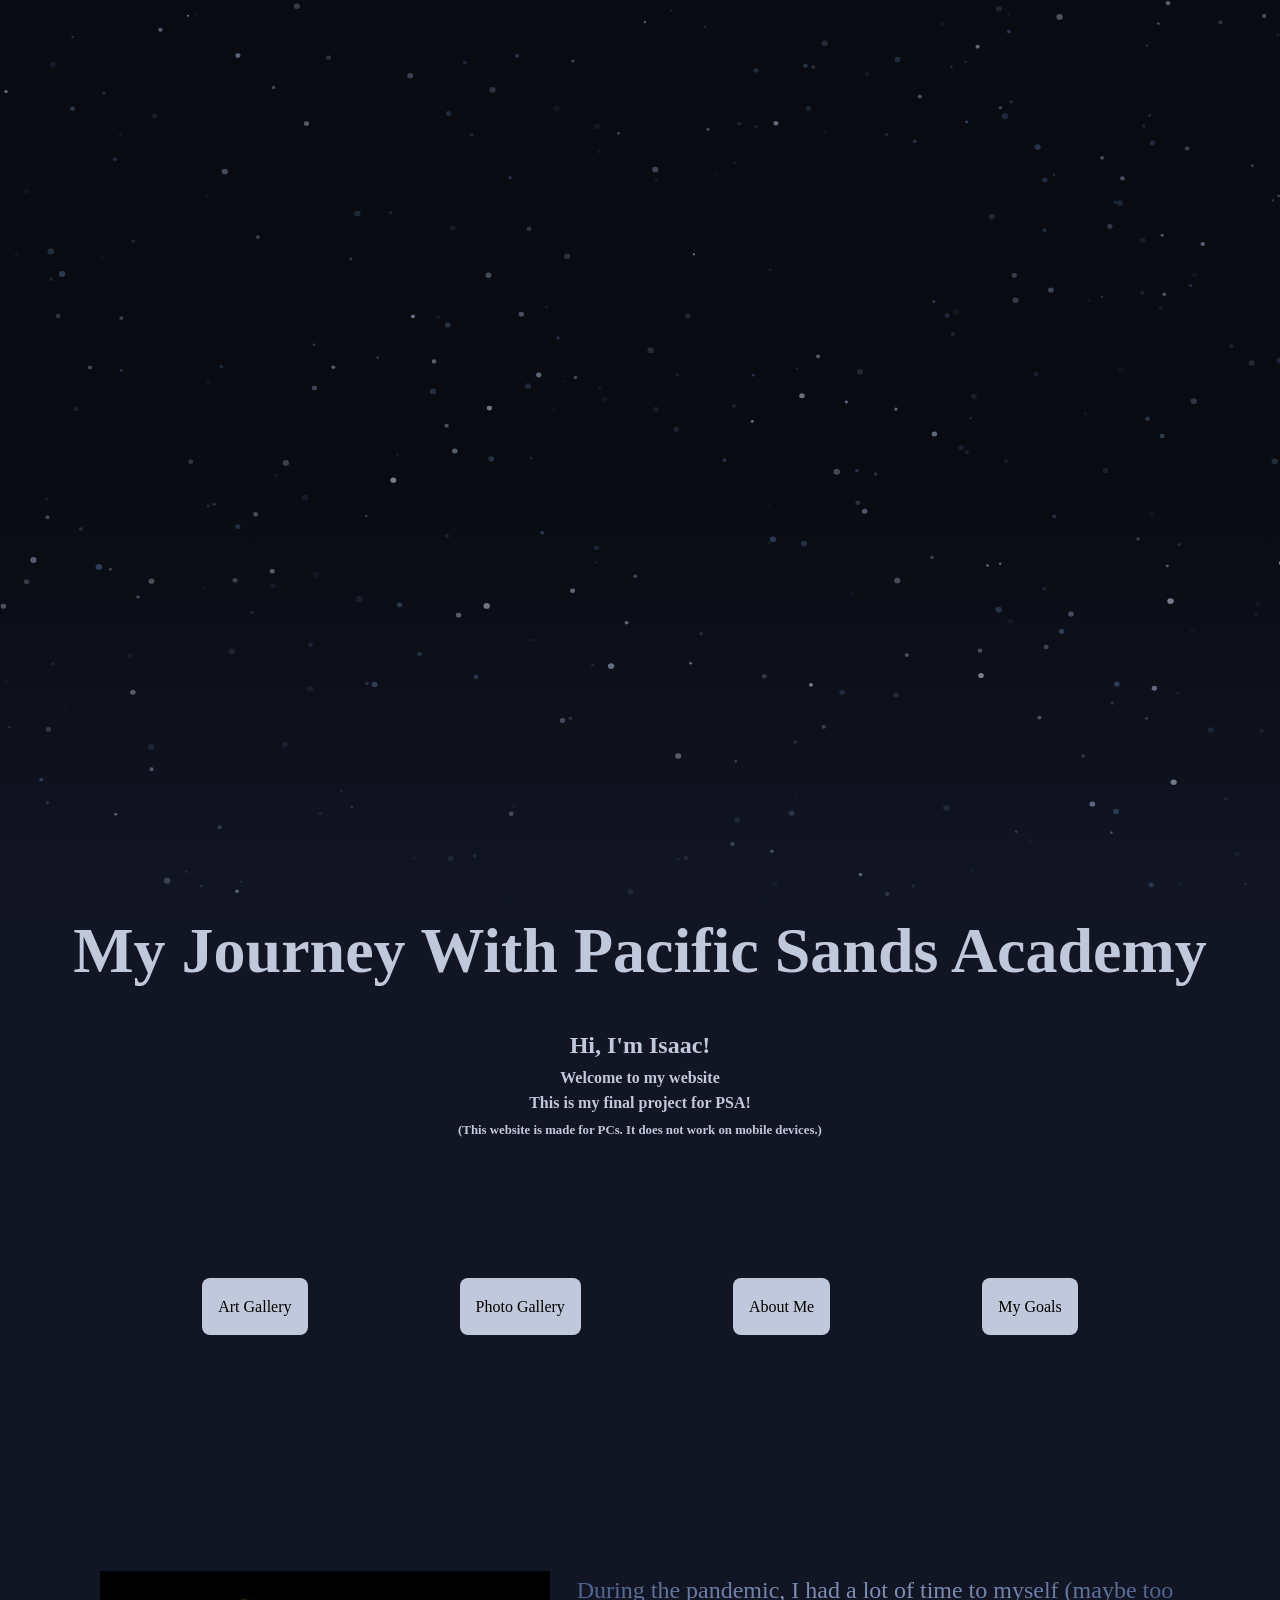
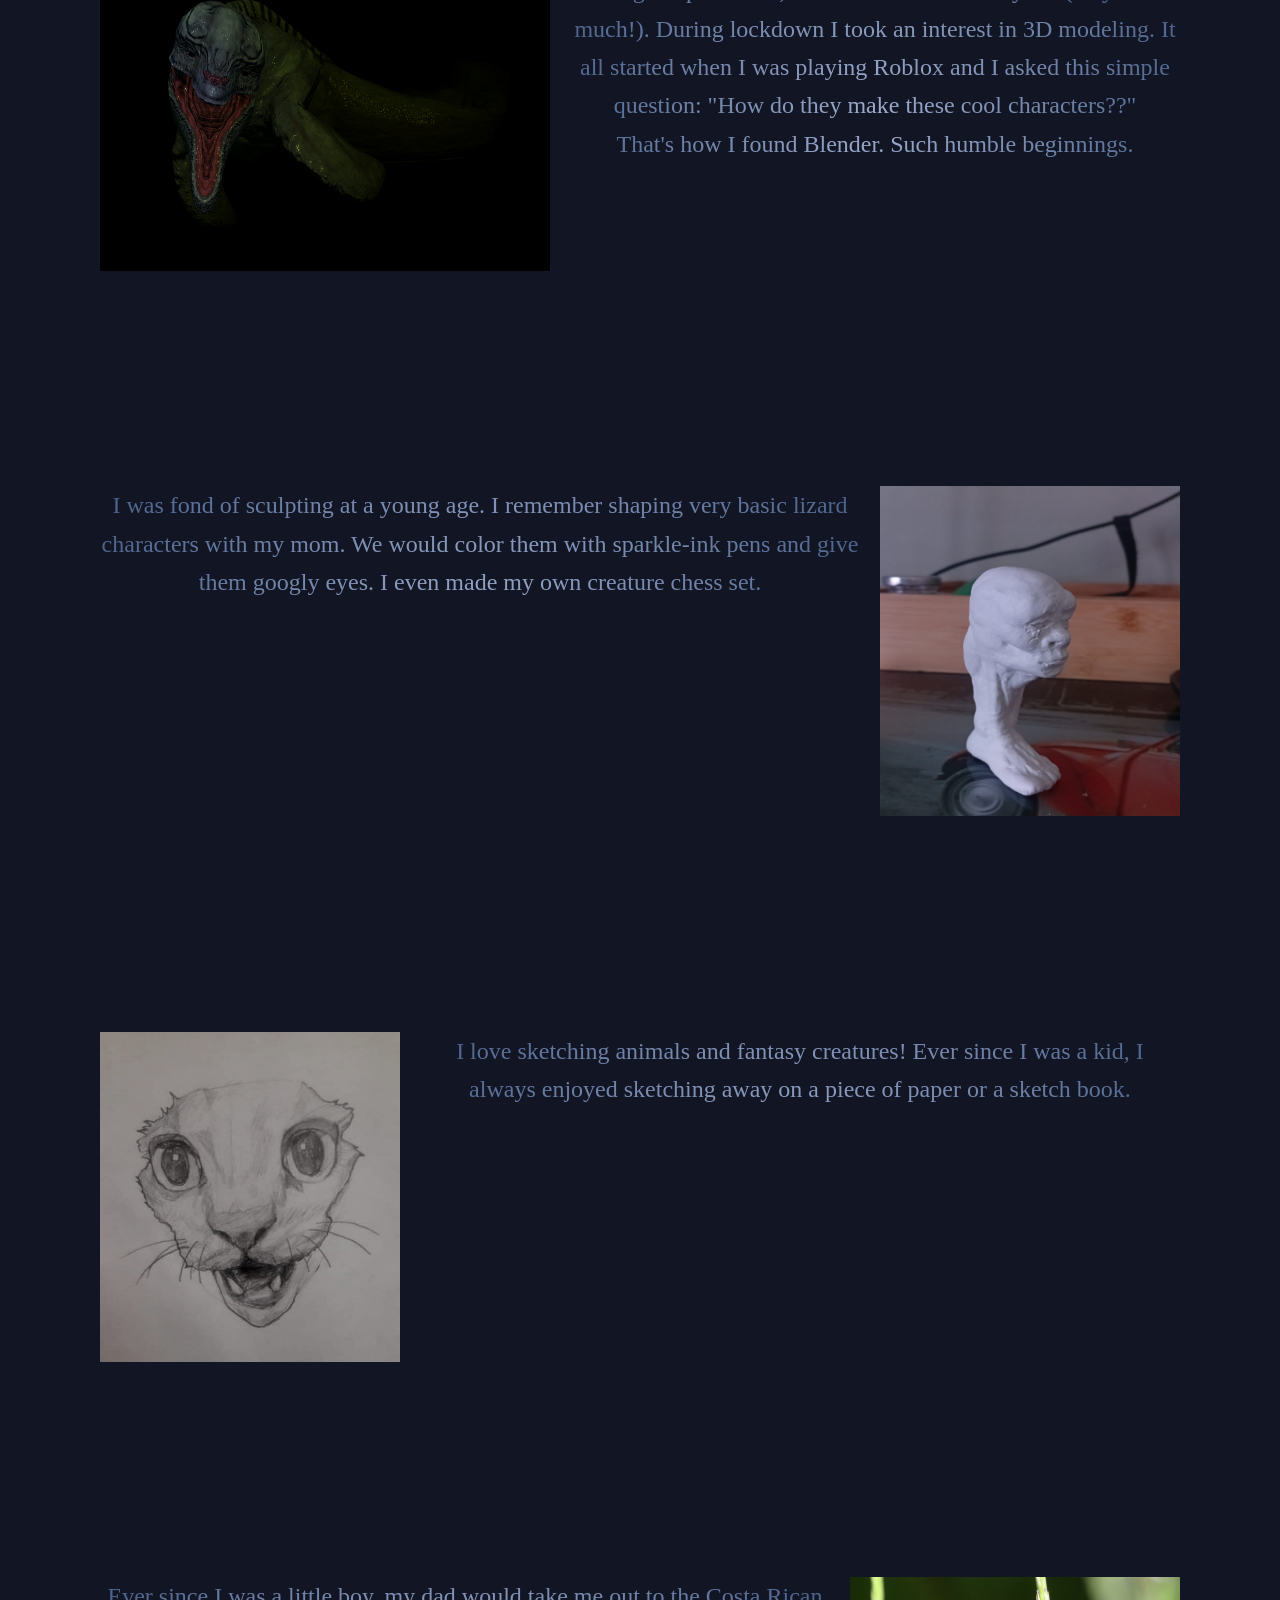
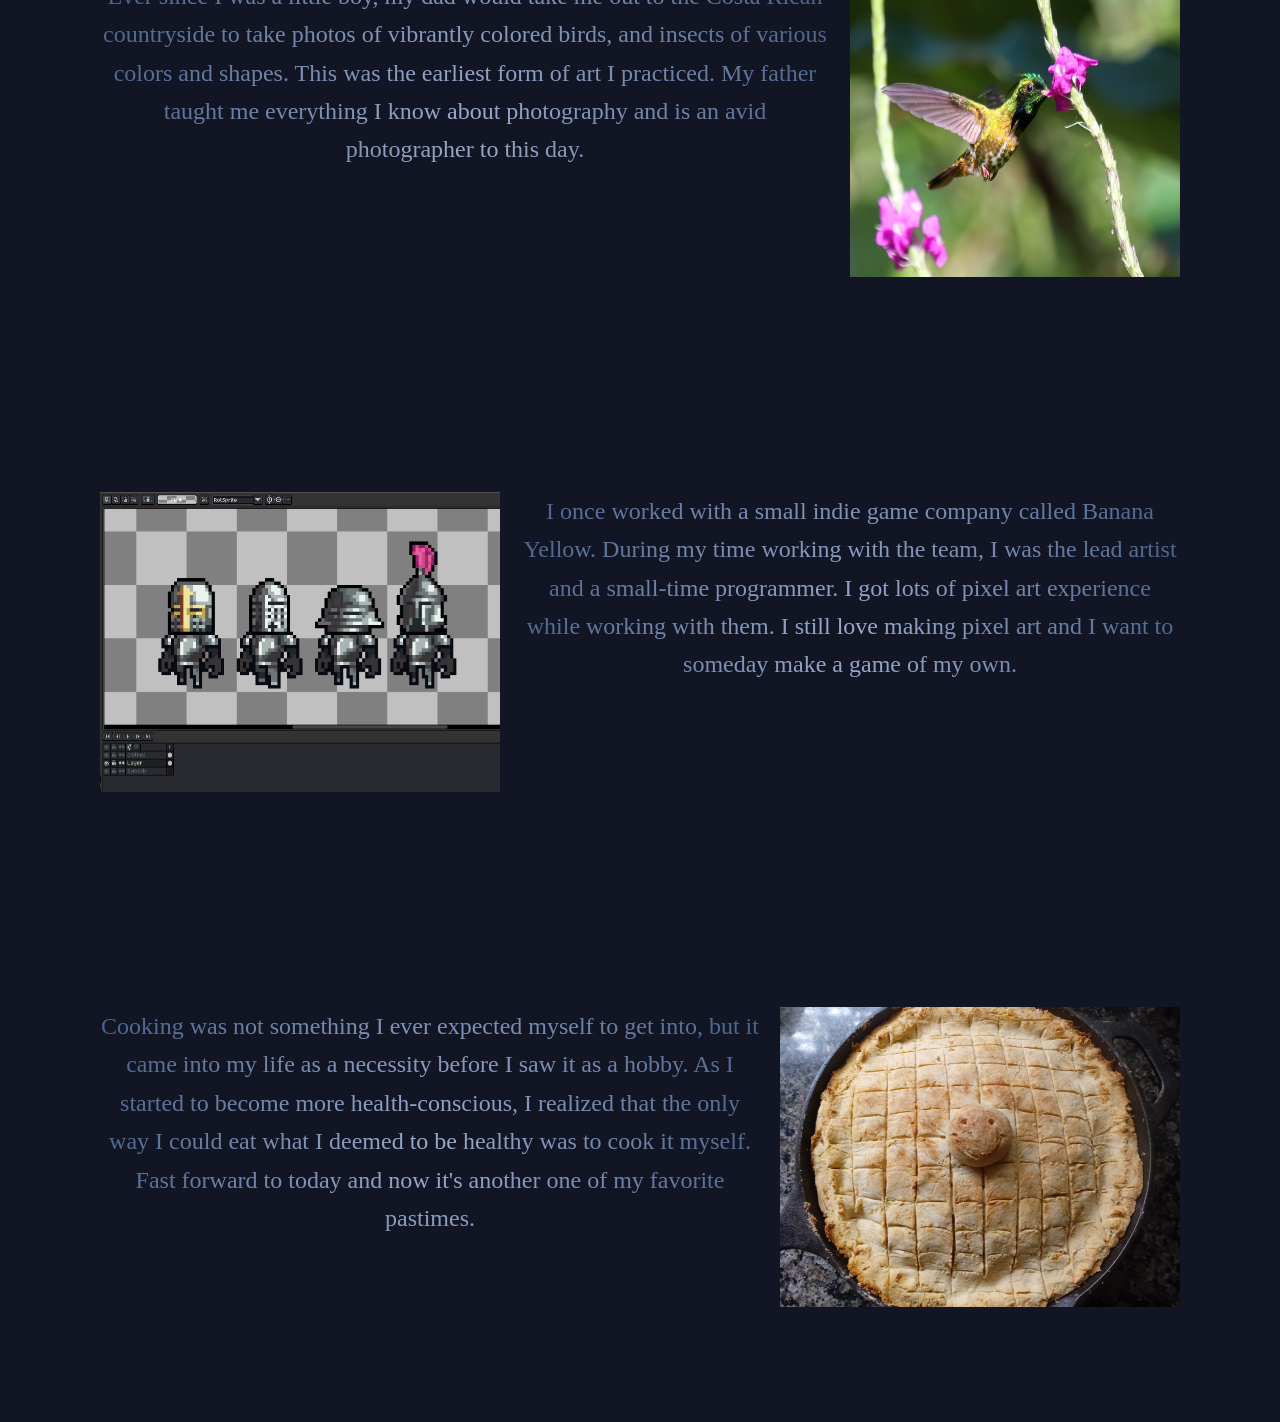
<file: index.html>
<!DOCTYPE html>
<html lang="en">
<head>
    <meta charset="UTF-8">
    <meta name="viewport" content="width=device-width, initial-scale=1.0">
    <title>My Journey</title>
</head>
<body>
    <!-- <canvas id="particle-canvas" width="2000" height="400">CANVAS</canvas>  https://www.w3schools.com/html/html5_canvas.asp -->
    <section id="heroCanvasContainer">
        <canvas class="hero-canvas" id="heroCanvas" aria-hidden="true"></canvas>
    </section>

    <h1>My Journey With Pacific Sands Academy</h1>
    <p id="displayArea"></p>
    <!--css file reference link -->

    <div id="introduction">
        <h2>Hi, I'm Isaac!</h2>
        <h4>
            Welcome to my website <br>
            This is my final project for PSA!
            <br>
            <span class="s-p">(This website is made for PCs. It does not work on mobile devices.)</span>
        
        </h4>
    </div>
    <!--PAGE LINKS-->
    <nav class="nav-container">
        <ul>
            <li><a href="art-gallery.html" class="button" target="_self">Art Gallery</a></li>
            <li><a href="photo-gallery.html" class="button" target="_self">Photo Gallery</a></li>
            <li><a href="about-me.html" class="button" target="_self">About Me</a></li>
            <li><a href="my-goals.html" class="button" target="_self">My Goals</a></li>
        </ul>
    </nav>


    <!--JAVA/CSS REFERENCES-->
    <link rel="stylesheet" href="the CSS.css">
    <script src="the JS.js"></script>


    <!--JAVA/CSS REFERENCES-->
    <link rel="stylesheet" href="the CSS.css">
    <script src="the JS.js"></script>



    <section class="container" id="blender-stuff">
    <p class="shiny-p">
        During the pandemic, I had a lot of time to myself (maybe too much!). During lockdown I took an interest in 3D modeling.
        It all started when I was playing Roblox and I asked this simple question: "How do they make these cool characters??"
        <br>
        That's how I found Blender. Such humble beginnings.
    </p>
    <div class="focus-frame right-container">
        <img src="images/Levia-spooky.png" width="450" height="300">
    </div>
    </section>

    <section class="container" id="sculpture-stuff">
    <p class="shiny-p">
        I was fond of sculpting at a young age. I remember shaping very basic lizard characters with my mom. We would
        color them with sparkle-ink pens and give them googly eyes. I even made my own creature chess set. 
    </p>
    <div class="focus-frame left-container">
        <img src="images/foot man (2).jpeg" width="300" height="330">
    </div>
    </section>

    <section class="container" id="drawing-stuff">
    <p class="shiny-p">
        I love sketching animals and fantasy creatures! Ever since I was a kid, I always enjoyed sketching away on a piece 
        of paper or a sketch book. 
    </p>
    <div class="focus-frame right-container">
        <img src="images/Cat face portrait.png" width="300" height="330">
    </div>
    </section>

    <section class="container" id="photography-stuff">
    <p class="shiny-p">
        Ever since I was a little boy, my dad would take me out to the Costa Rican countryside to take photos of vibrantly colored birds,
        and insects of various colors and shapes. This was the earliest form of art I practiced. My father taught me everything I know 
        about photography and is an avid photographer to this day. 
    </p>
    <div class="focus-frame left-container">
        <img src="images/BlackcrestedCoquette.JPG" width="330" height="300">
    </div>
    </section>

    <section class="container" id="pixel-stuff">
    <p class="shiny-p">
        I once worked with a small indie game company called Banana Yellow. During my time working with the team, I was the lead artist
        and a small-time programmer. I got lots of pixel art experience while working with them. I still love making pixel art and I want
        to someday make a game of my own.
    </p>
    <div class="focus-frame right-container">
        <img src="images/pixel-knights.png" width="400" height="300">
    </div>
    </section>

    <section class="container" id="cooking-stuff">
    <p class="shiny-p">
        Cooking was not something I ever expected myself to get into, but it came into my life as a necessity before I
        saw it as a hobby. As I started to become more health-conscious, I realized that the only way I could eat what I deemed to 
        be healthy was to cook it myself. Fast forward to today and now it's another one of my favorite pastimes.
    </p>
    <div class="focus-frame left-container">
        <img src="images/potpie-photo.jpg" width="400" height="300">
    </div>
    </section>
</body>
</html>

<!-- What should my website look like?
First, I want it to have a bunch of miscplaced headers and text and the overall look should be unpolished.
I then want there to be a scroll animation that says "processing", which will give way to the actual website.

Shortly after, my cat character will be seen flying on a rocket ship (GSAP ANIMATION) and that will be followed by a gallery of my work.
There should be multiple pages. Pages including: About me, My story, What inspires me, What's next, etc...

-->
</file>
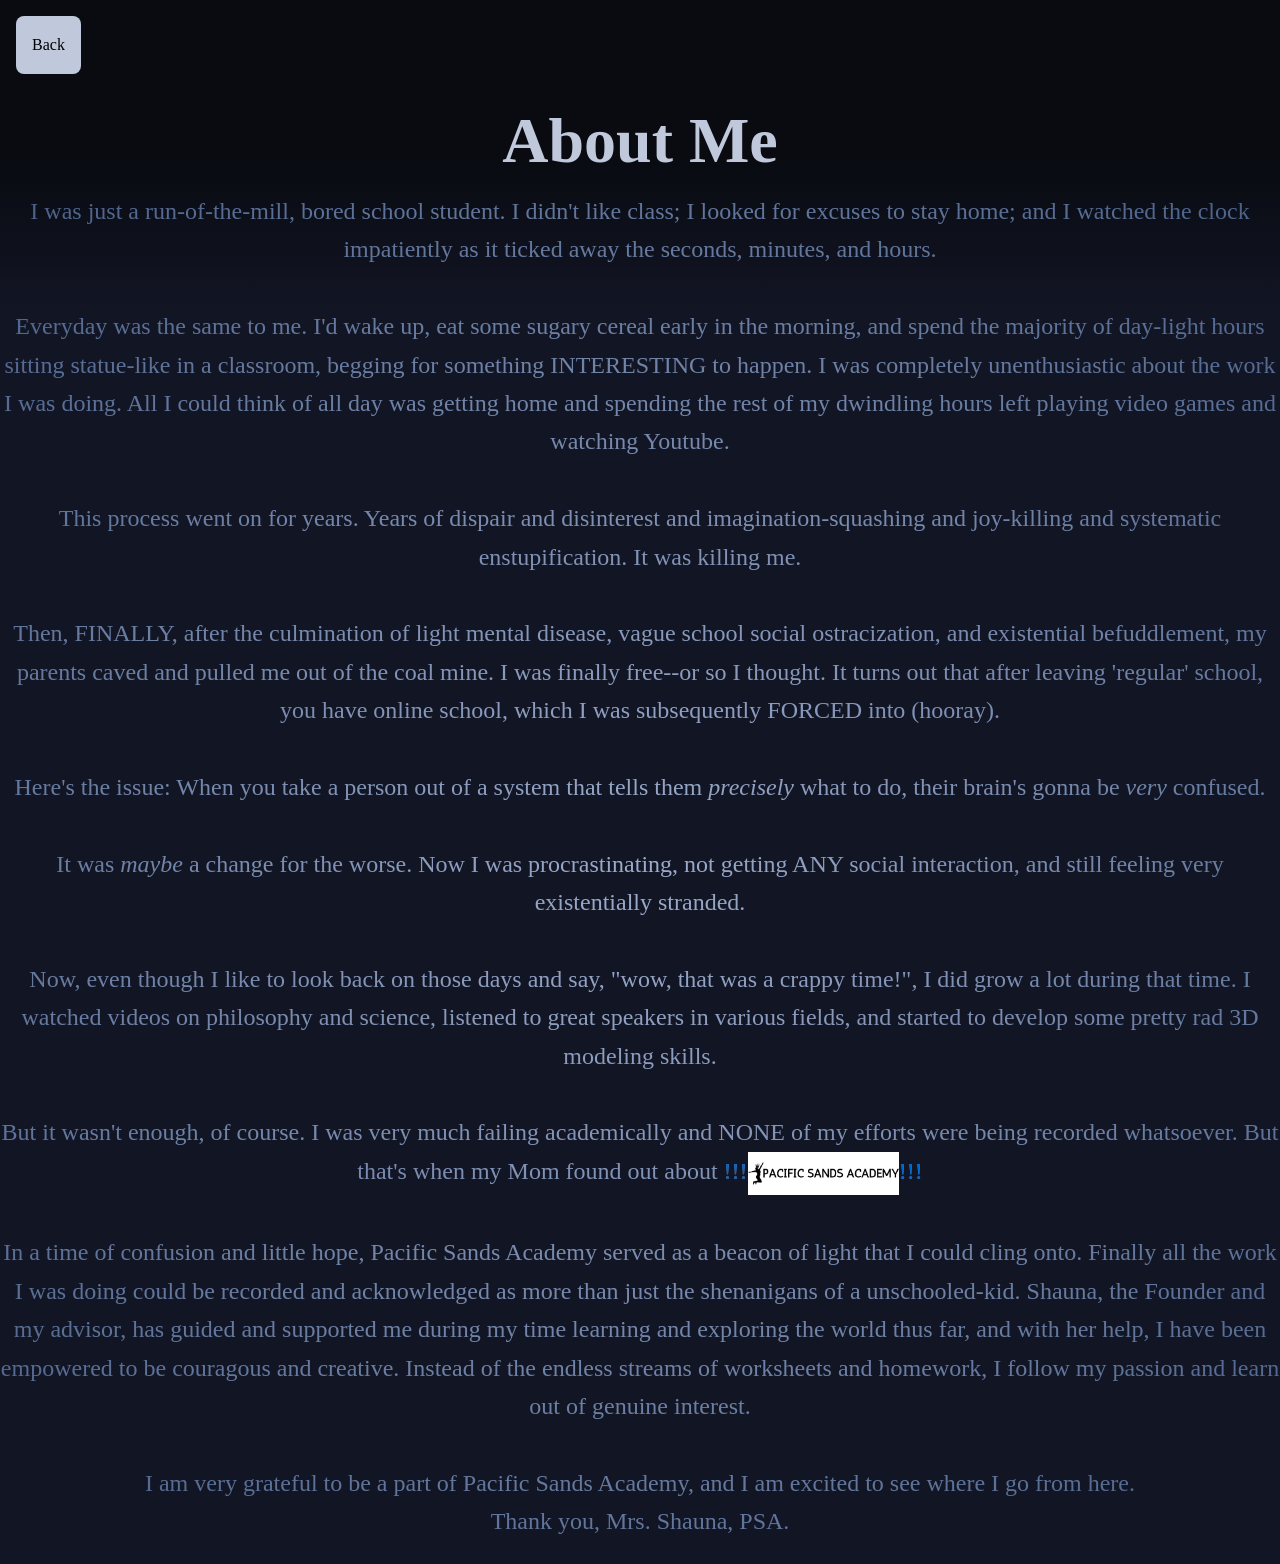
<file: about-me.html>
<!DOCTYPE html>
<html lang="en">
<head>
    <meta charset="UTF-8">
    <meta name="viewport" content="width=device-width, initial-scale=1.0">
    <title>About Me</title>
</head>
<body>
    <link rel="stylesheet" href="the CSS.css">
    <a href="index.html" class="button" target="_self">Back</a>
    <h1>About Me</h1>
    <p class="shiny-p">I was just a run-of-the-mill, bored school student. I didn't like class; I looked for excuses to stay home; 
    and I watched the clock impatiently as it ticked away the seconds, minutes, and hours.
    <br>
    <br>
    Everyday was the same to me. I'd wake up, eat some sugary cereal early in the morning, and spend the majority of day-light hours sitting
    statue-like in a classroom, begging for something INTERESTING to happen. I was completely unenthusiastic about the work I was doing.
    All I could think of all day was getting home and spending the rest of my dwindling hours left playing video games and watching Youtube.
    <br>
    <br>
    This process went on for years. Years of dispair and disinterest and imagination-squashing and joy-killing and systematic enstupification.
    It was killing me.
    <br>
    <br>
    Then, FINALLY, after the culmination of light mental disease, vague school social ostracization, and existential befuddlement, my parents
    caved and pulled me out of the coal mine. I was finally free--or so I thought. It turns out that after leaving 'regular' school, you have
    online school, which I was subsequently FORCED into (hooray). 
    <br>
    <br>
    Here's the issue: When you take a person out of a system that tells them <em>precisely</em> what to do, their brain's gonna be <em>very</em> 
    confused.
    <br>
    <br>
    It was <em >maybe</em> a change for the worse. Now I was procrastinating, not getting ANY social interaction, and still feeling very existentially
    stranded. 
    <br>
    <br>
    Now, even though I like to look back on those days and say, "wow, that was a crappy time!", I did grow
    a lot during that time. I watched videos on philosophy and science, listened to great speakers in various fields, and started to develop some 
    pretty rad 3D modeling skills.
    <br>
    <br>
    But it wasn't enough, of course. I was very much failing academically and NONE of my efforts were being recorded whatsoever. But that's when my 
    Mom found out about <a href="https://pacificsandsacademy.com/" target="_blank">!!!<img src="images/PSA-logo.png" alt="psa logo" style="display:inline; height:1.8em; vertical-align:middle;">!!!</a>
    <br>
    <br>
    In a time of confusion and little hope, Pacific Sands Academy served as a beacon of light that I could cling onto. Finally all the work
    I was doing could be recorded and acknowledged as more than just the shenanigans of a unschooled-kid. Shauna, the Founder and my advisor, has guided and supported me during my time learning and exploring the world thus far, and with her help, I have been empowered
    to be couragous and creative. Instead of the endless streams of worksheets and homework, I follow my passion and learn out of genuine 
    interest.
    <br>
    <br>
    I am very grateful to be a part of Pacific Sands Academy, and I am excited to see where I go from here.
    <br>
    <span style="display:flex; align-items:center; justify-content: center;">Thank you, Mrs. Shauna, PSA.</span>
</p>
</body>
</html>
</file>
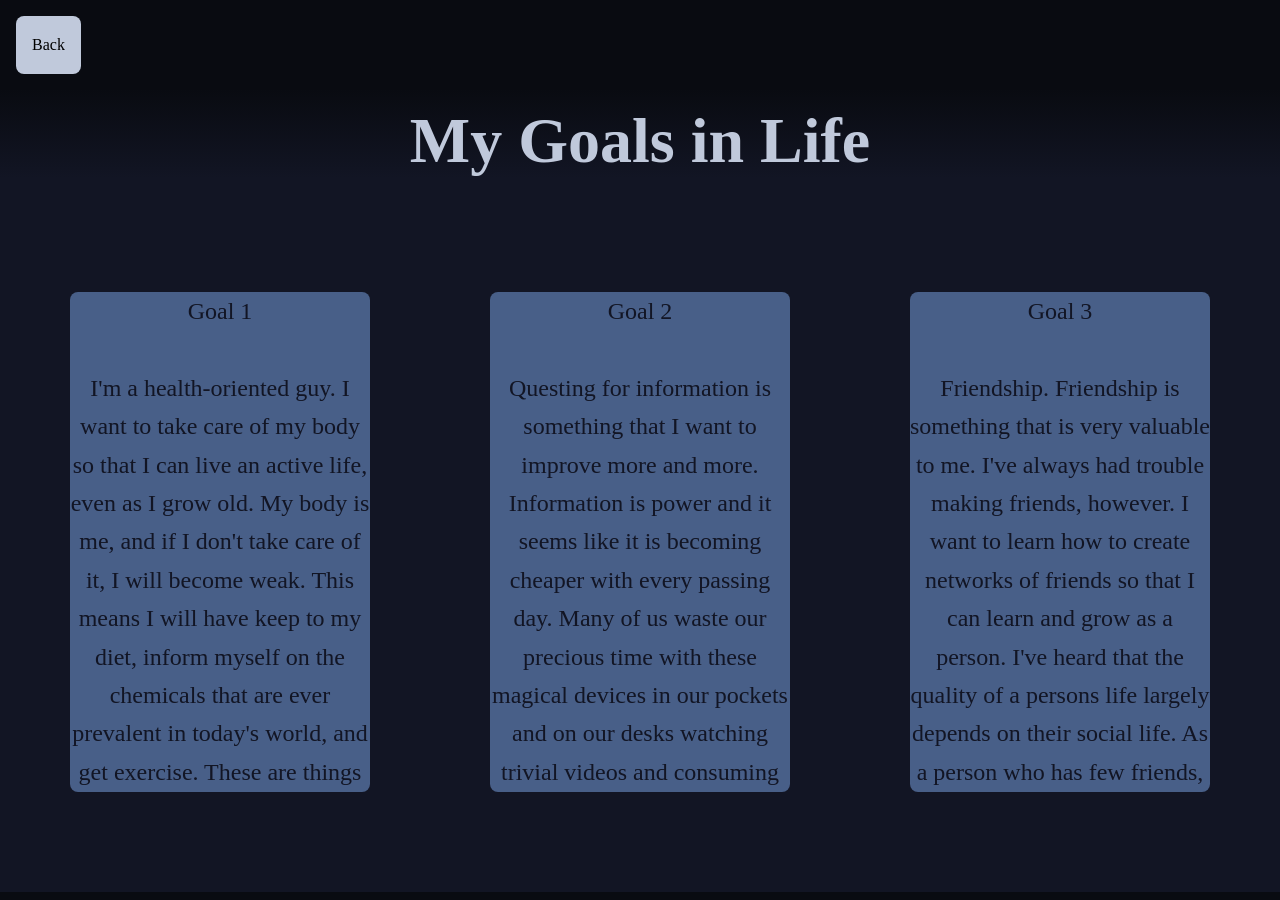
<file: my-goals.html>
<!DOCTYPE html>
<html lang="en">
<head>
    <meta charset="UTF-8">
    <meta name="viewport" content="width=device-width, initial-scale=1.0">
    <title>My Goals</title>
</head>
<body>
    <link rel="stylesheet" href="the CSS.css">
    <a href="index.html" class="button" target="_self">Back</a>
    <h1>My Goals in Life</h1>


    <ul>
        <li>
            <div class="overflow-text">
                <p>
                    <span style="text-align: center;">Goal 1</span>
                    <br>
                    <br>
                    I'm a health-oriented guy. I want to take care of my body so that I can live an
                    active life, even as I grow old. My body is me, and if I don't take care of it, I will
                    become weak. This means I will have keep to my diet, inform myself on the chemicals
                    that are ever prevalent in today's world, and get exercise. These are things that I am doing
                    right now; however, the key is consistency.
                    <br>
                    <br>
                    In ancient Greece, there's a word describing the ultimate form one can wish to achieve,
                    a balance between mind and muscle: Arête. 
                    <br>
                    This is what I strive for.
                    <br>
                    <br>
                    <span style="text-align: center;">(>-----<>-----<)</span>
                </p>
            </div>
        </li>
        <li>
            <div class="overflow-text">
                <p>
                    <span style="text-align: center;">Goal 2</span>
                    <br>
                    <br>
                    Questing for information is something that I want to improve more and more. Information
                    is power and it seems like it is becoming cheaper with every passing day. Many of us waste
                    our precious time with these magical devices in our pockets and on our desks watching 
                    trivial videos and consuming pointless news articles. I am no exception. I play video games
                    for hours, watch plenty of short-form videos, and read pointless news articles. I don't like it. 
                    I want to change.
                    <br>
                    <br>
                    My 2nd goal is to make my virtuous quest for knowledge enjoyable, so I don't go looking
                    for brain rot content. <span class="s-p">Did you know brain rot is a word in the <a href="https://www.oed.com/dictionary/brain-rot_n?tl=true" target="_blank">Oxford Dictionary?</a></span>
                    <br>
                    <br>
                    The many luminaries and geniuses of our history would surely revel in the opportunity 
                    to speak to a demi-god of information and hear a reply. 
                    What a widely unremarked privilege it is to have access to these wonderful machines.
                    <br>
                    <br>
                    <span style="text-align: center;">(>-----<>-----<)</span>
                </p>
            </div>
        </li>
        <li>
            <div class="overflow-text">
                <p>
                    <span style="text-align: center;">Goal 3</span>
                    <br>
                    <br>
                    Friendship. Friendship is something that is very valuable to me. I've always had trouble 
                    making friends, however. I want to learn how to create networks of friends so that I can 
                    learn and grow as a person. I've heard that the quality of a persons life largely depends
                    on their social life. As a person who has few friends, and fewer friends that I actually 
                    see in person, I think this is very true. Although it is a simple goal on the surface, I 
                    think tackling this goal will be tough for me. Nonetheless, it is important to me.
                    <br>
                    <br>
                    My third goal is to learn how to create and sustain healthy relationships.
                    <br>
                    <br>
                    <span style="text-align: center;">(>-----<>-----<)</span>
                </p>
            </div>
        </li>
    </ul>
</body>
</html>
</file>
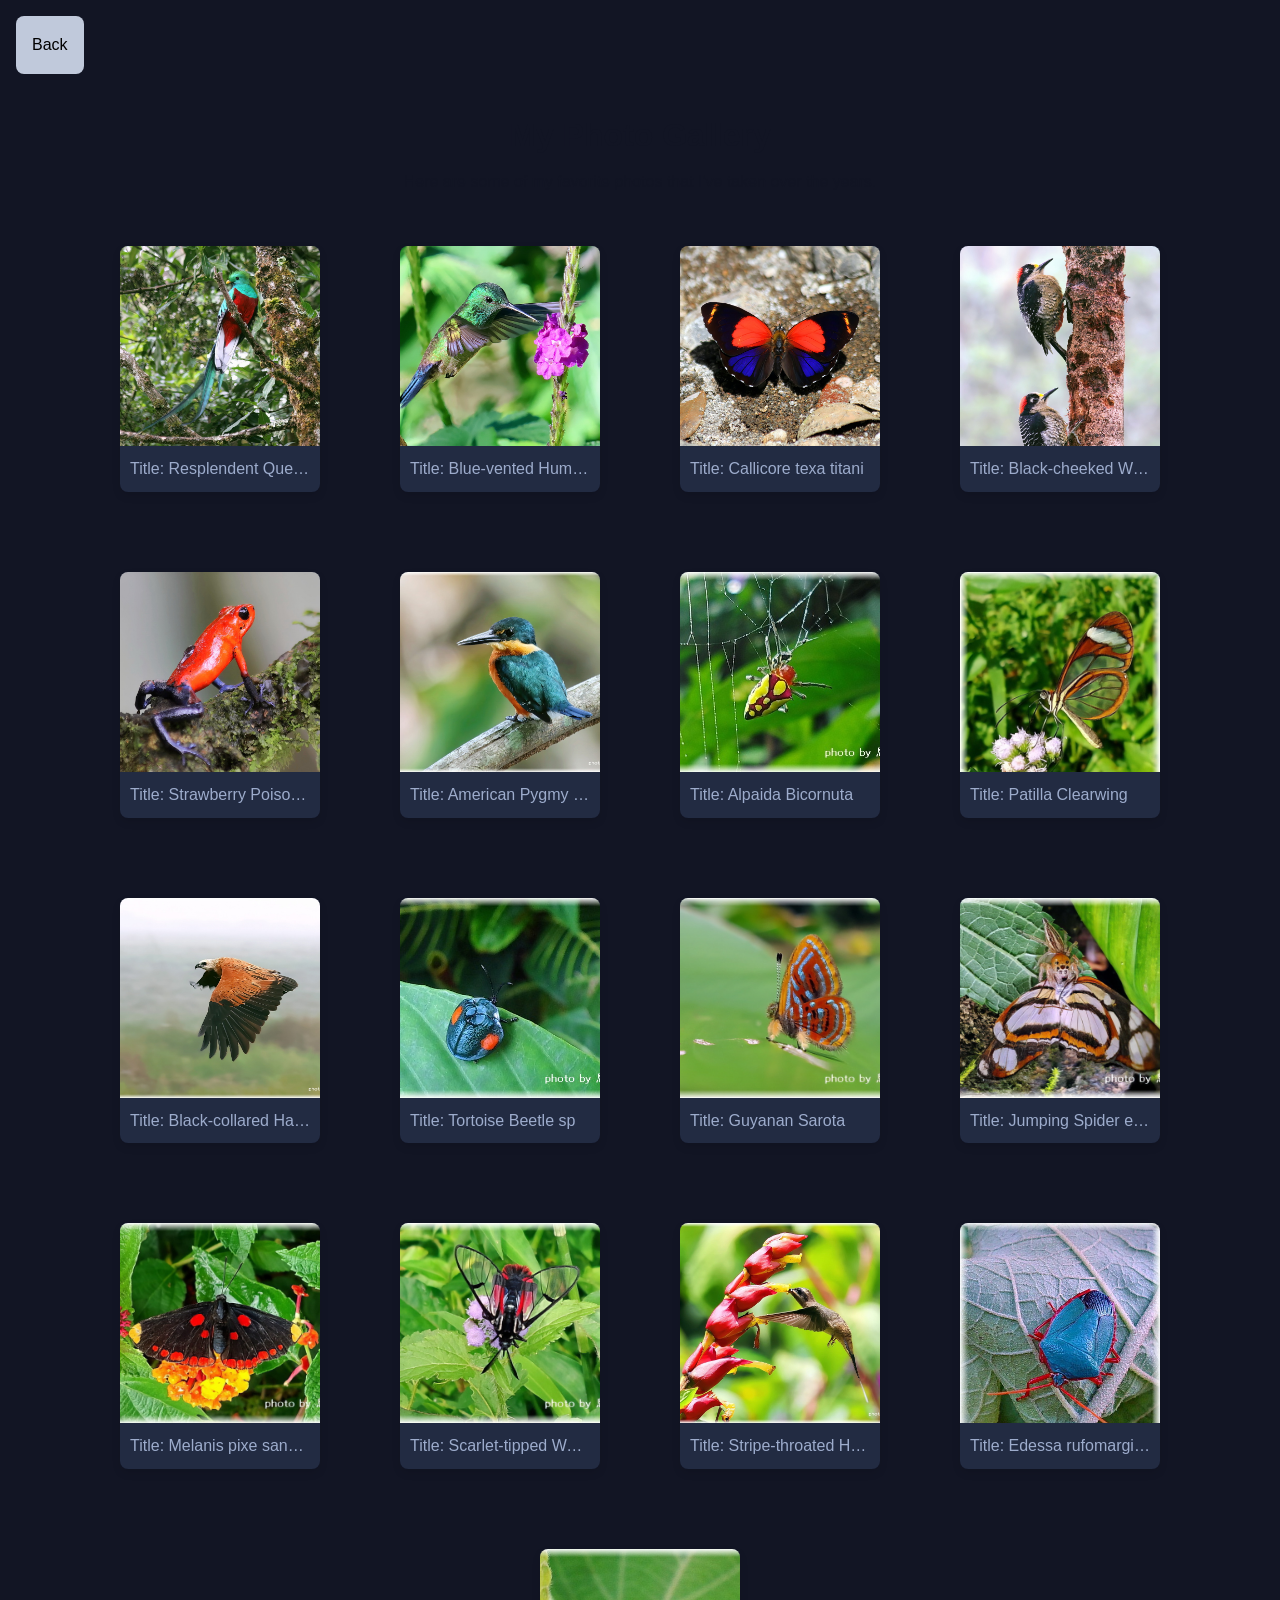
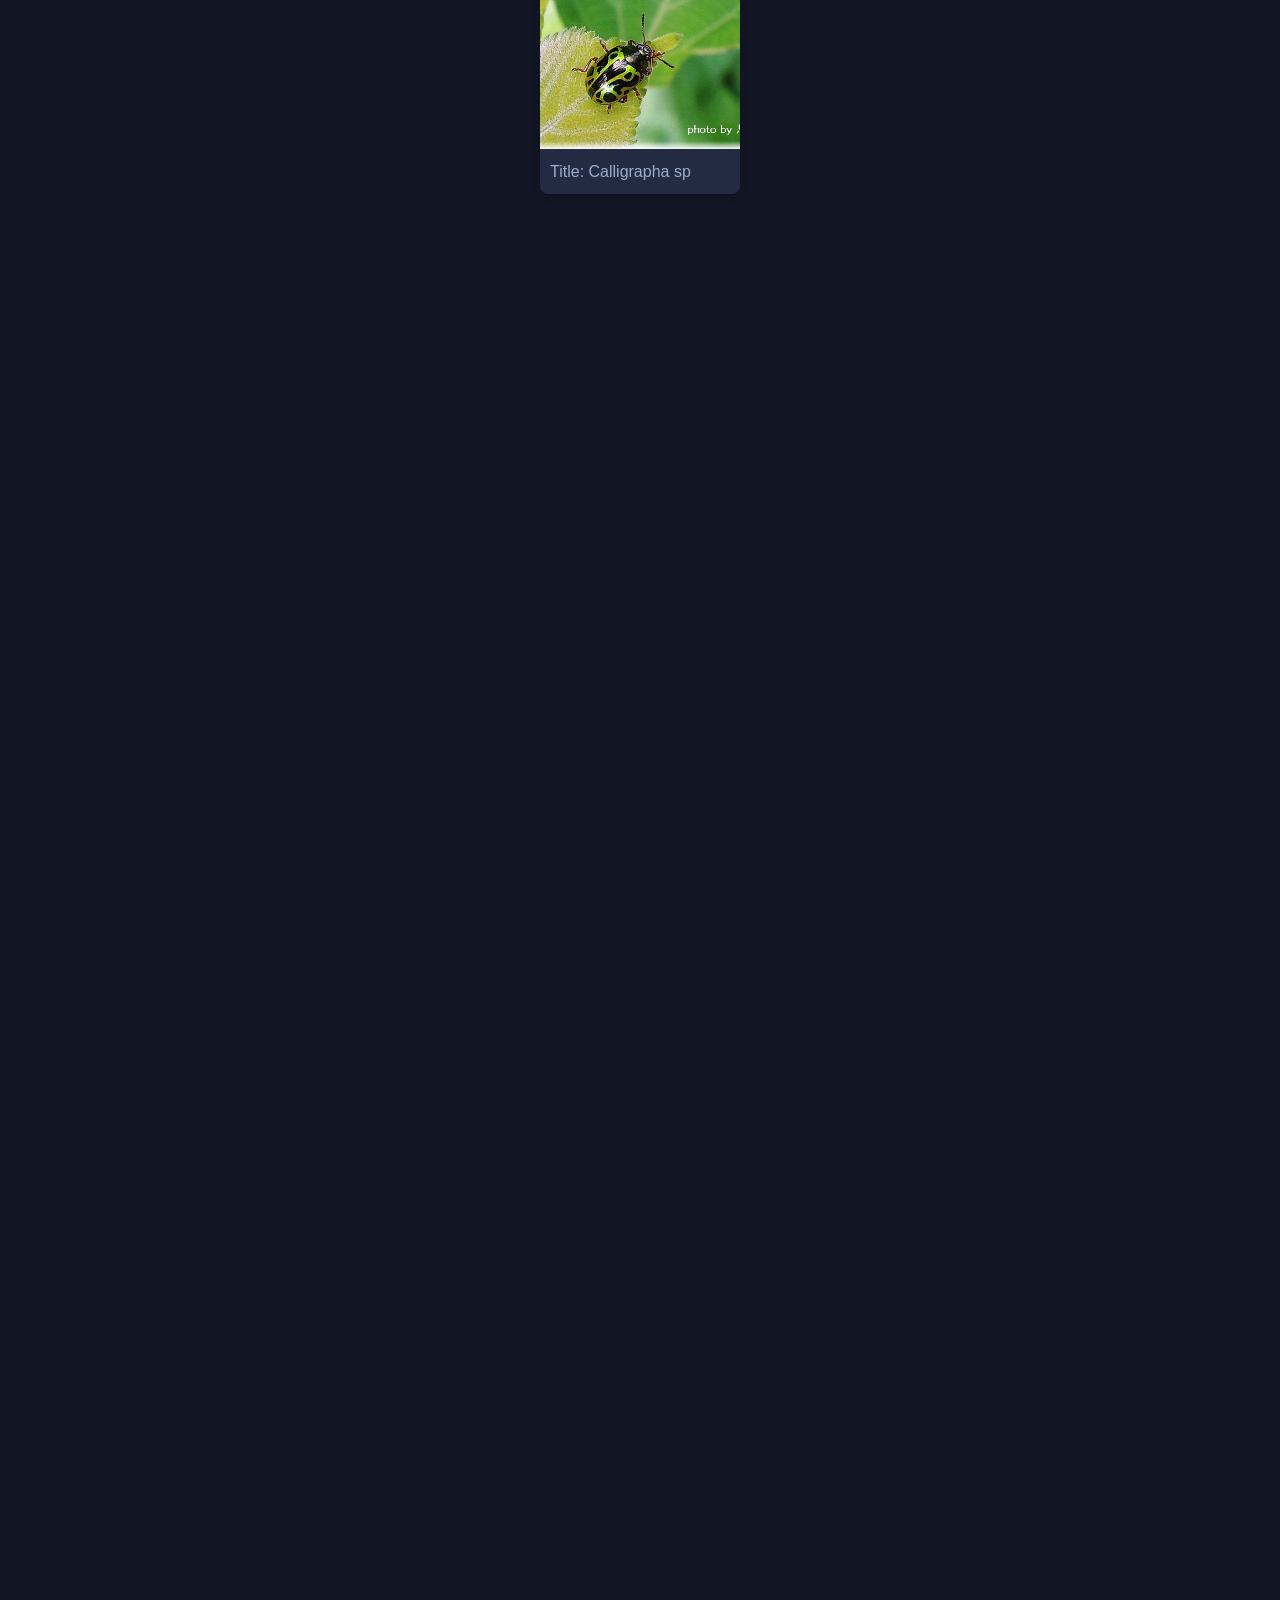
<file: photo-gallery.html>
<!DOCTYPE html>
<html lang="en">
<head>
    <meta charset="UTF-8">
    <meta name="viewport" content="width=device-width, initial-scale=1.0">
    <title>Art Gallery</title>
</head>
<body>
<!--MODAL-->
    <div id="myModal" class="modal">
        <span class="close">
            X
        </span>
        
        <img class="modal-content" id="modal-img" src="images/attention-error.png">
        <div id="modal-text">placeholder</div>
    </div>
<!--MODAL-->
    <a href="index.html" class="button" target="_self">Back</a> <!-- Back button -->

    <link rel="stylesheet" href="gallery-stylesheet.css"> <!-- Link to the CSS file --> 
    <script src="image-gallery-script.js" defer></script> <!-- Link to the JavaScript file -->
    <!-- Title and description of the gallery -->
    <div id="page-title">
        <h1>My Photo Gallery</h1>
        <p>Here are some of my favorite photos that I've taken over the years.</p>
    </div>

    <div class="image-gallery">
        <div class="art-piece">
            <img src="images/ResplendentQuetzal.jpeg" alt="Art Piece 1" width="300" height="200">
            <p>Title: Resplendent Quetzal</p>
        </div>
        <div class="art-piece">
            <img src="images/BlueventedHummingbird.JPG" alt="Art Piece 1" width="300" height="200">
            <p>Title: Blue-vented Hummingbird</p>
        </div>
        <div class="art-piece">
            <img src="images/Callicore_texa_titani.JPG" alt="Art Piece 1" width="300" height="200">
            <p>Title: Callicore texa titani</p>
        </div>
        <div class="art-piece">
            <img src="images/BlackcheekedWoodpecker.JPG" alt="Art Piece 1" width="300" height="200">
            <p>Title: Black-cheeked Woodpecker</p>
        </div>
        <div class="art-piece">
            <img src="images/StrawberryPoisonDartFrog.JPG" alt="Art Piece 1" width="300" height="200">
            <p>Title: Strawberry Poison Dart Frog</p>
        </div>

        <div class="art-piece">
            <img src="images/American Pygmy Kingfisher.jpg" alt="Art Piece 1" width="300" height="200">
            <p>Title: American Pygmy Kingfisher</p>
        </div>
        <div class="art-piece">
            <img src="images/Alpaida Bicornuta.jpeg" alt="Art Piece 1" width="300" height="200">
            <p>Title: Alpaida Bicornuta</p>
        </div>
        <div class="art-piece">
            <img src="images/Patilla Clearwing.jpg" alt="Art Piece 1" width="300" height="200">
            <p>Title: Patilla Clearwing</p>
        </div>
        <div class="art-piece">
            <img src="images/Black-collared Hawk.jpg" alt="Art Piece 1" width="300" height="200">
            <p>Title: Black-collared Hawk</p>
        </div>
        <div class="art-piece">
            <img src="images/Tortoise Beetle sp.jpeg" alt="Art Piece 1" width="300" height="200">
            <p>Title: Tortoise Beetle sp</p>
        </div>
        <div class="art-piece">
            <img src="images/Guyanan Sarota.jpg" alt="Art Piece 1" width="300" height="200">
            <p>Title: Guyanan Sarota</p>
        </div>
        <div class="art-piece">
            <img src="images/Jumping Spider eating Eresia clio clio.jpg" alt="Art Piece 1" width="300" height="200">
            <p>Title: Jumping Spider eating Eresia clio clio</p>
        </div>
        <div class="art-piece">
            <img src="images/Melanis pixe sanguinea.jpg" alt="Art Piece 1" width="300" height="200">
            <p>Title: Melanis pixe sanguinea</p>
        </div>
        <div class="art-piece">
            <img src="images/Scarlet-tipped Wasp Mimic Moth.jpg" alt="Art Piece 1" width="300" height="200">
            <p>Title: Scarlet-tipped Wasp Mimic Moth</p>
        </div>
        <div class="art-piece">
            <img src="images/Stripe-throated Hermit.jpg" alt="Art Piece 1" width="300" height="200">
            <p>Title: Stripe-throated Hermit</p>
        </div>
        <div class="art-piece">
            <img src="images/Edessa rufomarginata.jpeg" alt="Art Piece 1" width="300" height="200">
            <p>Title: Edessa rufomarginata</p>
        </div>
        <div class="art-piece">
            <img src="images/Calligrapha sp.jpeg" alt="Art Piece 1" width="300" height="200">
            <p>Title: Calligrapha sp</p>
        </div>











    </div>
</body>
</html>
</file>
<file: the CSS.css>
* {
margin: 0;
padding: 0;
box-sizing: border-box;
}
:root{
    /*
BLACK RUSSIAN: HEX: #121524 
CELLO: HEX: #384C65 
WEDGEWOOD: HEX: #485F88 
ECHO BLUE: HEX: #9DACCC 
LINK WATER: HEX: #C0C9DB
*/
--black-russian: #121524;
--cello: #384C65;
--wedgewood: #485F88;
--echo-blue: #9DACCC;
--link-water: #C0C9DB;
}
h1 {
font-size: 4em;
text-align: center;
}
body {
/* background-color: var(--black-russian); */
/* background: linear-gradient(var(--black-russian), var(--link-water)); */
 /* background: linear-gradient(to right, orange, #ec38bc, #7303c0, cyan);   */
/* border: 5px solid transparent;
border-image: linear-gradient(to bottom, #22c1c3, #fdbb2d);
border-image-slice: 1;height: 1000vh; */
background: linear-gradient(to bottom, #090b11 10%, var(--black-russian) 20%);

font-family: 'Times New Roman', Times, serif;
line-height: 1.6;
color: var(--link-water);
text-decoration-color: #0066cc;

/* background-image: url('Images/The_Gyoza_Fairy.png');
background-repeat: no-repeat;
background-position: center;
background-size: 50% 50%; */
}


#blender-stuff {
    display: flex;
    align-items: right; /* vertically aligns text with image */
    flex-direction: row-reverse;
    gap: 20px; /* space between them */
    font-size: 2em;
    padding-left: 100px;
}
#sculpture-stuff {
    display: flex;
    align-items: left; /* vertically aligns text with image */
    flex-direction: row;
    gap: 20px; /* space between them */
    font-size: 2em;
    padding-right: 100px;
}
#drawing-stuff {
    display: flex;
    align-items: left; /* vertically aligns text with image */
    flex-direction: row-reverse;
    gap: 20px; /* space between them */
    font-size: 2em;
    padding-left: 100px;
}
#photography-stuff{
    display: flex;
    align-items: left; /* vertically aligns text with image */
    flex-direction: row;
    gap: 20px; /* space between them */
    font-size: 2em;
    padding-right: 100px;
}
#pixel-stuff{
    display: flex;
    align-items: left; /* vertically aligns text with image */
    flex-direction: row-reverse;
    gap: 20px; /* space between them */
    font-size: 2em;
    padding-right: 100px;
}
#cooking-stuff{
    display: flex;
    align-items: left; /* vertically aligns text with image */
    flex-direction: row;
    gap: 20px; /* space between them */
    font-size: 2em;
    padding-right: 100px;
}

.hero-canvas {
    position: none;
    inset: 0;                     /* shorthand: top/right/bottom/left = 0 */
    width: 100%;
    height: 100%;
    z-index: 0;
    /* outline: #f81010 solid 5px; */
}
#heroCanvasContainer {
    position: relative;
    pointer-events: none;
    width: 100%;
    height: 100vh;
}
.nav-container {
    display: flex;
    justify-content: center;
    gap: 20px;
    padding: 20px;
    z-index: 1;
}
.button { /*POI 1*/
    display: inline-block;
    background-color: var(--link-water);
    color: #000000;
    padding: 1rem;
    margin: 1rem;
    border-radius: 0.5rem;
    font-weight: black;
    transition: 0.3s ease-in-out 0.1s;
}
.button:hover {
    background-color: var(--echo-blue);
    color: #000000;
    transform: scale(1.1);
    outline: var(--cello) solid 5px;
}
ul {
    display: flex;
    justify-content: center;
    flex-direction: row;
    list-style-type: none;
    gap: 120px;
    padding: 100px;
    /* padding-left: 100px; */
}
.container{
    padding: 100px;
    /* background: radial-gradient(circle, transparent, var(--cello)); */
}
img {
    display: block;
}

.focus-frame img{
    padding: 0;
    border: none;
    background: none;
    display: inline-block;
    transition: 1s ease;
    transform-origin: center;
}
/* .focus-frame:hover img {
    outline: var(--echo-blue) solid 5px;
    transform: scale(1.5);
    transition: 0.3s ease-in-out;
} */
.focus-frame.left-container:hover img {
    /* transition: 1s ease-in-out; */
    outline: var(--echo-blue) groove 5px;
    transform: scale(1.5) translateX(-80%)
}

.focus-frame.right-container:hover img {
    outline: var(--echo-blue) groove 5px;
    transform: scale(1.5) translateX(80%);
    /* transition: 1s ease-in-out; */
}
p {
margin-bottom: 1em;
text-align: center;
font-size: 1.5rem;
}
.shiny-p {
background-image: radial-gradient(circle, var(--echo-blue), var(--wedgewood));
-webkit-background-clip: text;
background-clip: text;
color: transparent;
}

.s-p {
font-size: .8rem;
}
#IT_p_gallery {
display: flex;
justify-content: center;
align-content: center;
flex-wrap: wrap;
flex-shrink: 10;
flex-grow: 10;
outline: 5px solid rgb(0, 0, 0);
}
#introduction{
    
    text-align: center;
    text-wrap-mode: wrap;
}
a {
color: #0066cc;
text-decoration: none;
}

a:hover {
text-decoration: underline;
}
.overflow-text{
    width: 300px;
    height: 500px;
    word-wrap: break-word;
    overflow: hidden;
    background-color: var(--wedgewood);
    border-radius: 8px;
    color: var(--black-russian);
        
    transition: 1s ease;
    transform-origin: center;
}
.overflow-text:hover{
    overflow: auto;
    background-color: var(--echo-blue);
    scrollbar-width: none;

    outline: var(--cello) groove 5px;
}
</file>
<file: gallery-stylesheet.css>
/* CSS Base Reset and Foundational Styles */

* {
	margin: 0;
	padding: 0;
	box-sizing: border-box;
}
:root{
    /*
BLACK RUSSIAN: HEX: #121524 
CELLO: HEX: #384C65 
WEDGEWOOD: HEX: #485F88 
ECHO BLUE: HEX: #9DACCC 
LINK WATER: HEX: #C0C9DB
*/
--black-russian: #121524;
--cello: #384C65;
--wedgewood: #485F88;
--echo-blue: #9DACCC;
--link-water: #C0C9DB;
}
html {
	height: 1000vh;
	font-size: 16px;
	scroll-behavior: smooth;

}
.close {
  position: absolute;
  top: 15px;
  right: 35px;
  color: #f1f1f1;
  font-size: 40px;
  font-weight: bold;
  transition: 0.3s;
}

.close:hover,
.close:focus {
  color: #bbb;
  text-decoration: none;
  cursor: pointer;
}

.modal {
  display: none; /* Hidden by default */
  position: fixed; /* Stay in place */
  z-index: 1; /* Sit on top */


  justify-content: flex-start;
  align-items: center;
  flex-direction: column;
  width: 100%; /* Full width */
  height: 100%; /* Full height */
  overflow: auto; /* Enable scroll if needed */
  background-color: rgb(0,0,0); /* Fallback color */
  background-color: rgba(0,0,0,0.9); /* Black w/ opacity */

}
#modal-text {
  margin: auto;
  display: block;
  text-align: center;
  color: #ccc;
  padding-bottom: 50px;
}
.description {
  display: none;
}
.art-piece {
  box-shadow: 0 4px 8px rgba(0,0,0,0.1);
  border-radius: 8px;
  overflow: hidden;
  background-color: rgb(from var(--wedgewood) r g b / 0.3);
  width: 200px;

  transition: 0.3s ease-in-out;
  overflow: hidden;
}
.art-piece img {
  height: 200px;

  object-fit: cover;
  object-position: top;

  display: block;
}
.art-piece p {
  color: var(--echo-blue);
  white-space: nowrap;
  overflow: hidden;
  text-overflow: ellipsis;

  padding: 10px;
  margin: 0;
}
.art-piece:hover {
  transform: translateY(-5px);
  box-shadow: 0 8px 16px rgb(from var(--link-water) r g b / 0.5);
}
.image-gallery {
  display: flex;
  flex-wrap: wrap;
  flex-direction: row;
  flex-basis: auto;
  flex-grow: 10;
  flex-shrink: 10;
  justify-content: center;
  gap: 5rem;
  padding: 1rem;
}
.modal-content{  
  animation-name: zoom;
  animation-duration: 0.6s;
  padding-top: 5%;
  padding-bottom: 5;
  display: block;


  width: 50%;
  height: auto;


}
/* The @ symbol defines a special directive. Other examples include: @media, @font-face, @keyframes, and @supports. Kinda like a built in library */
@keyframes zoom { /*the name zoom can be anything*/
  from {transform:scale(0.1) rotate(360deg)}
  to {transform:scale(1)}
}

.button { /*POI 1*/
  display: inline-block;
  background-color: var(--link-water);
  color: #000000;
  padding: 1rem;
  margin: 1rem;
  border-radius: 0.5rem;
  font-weight: black;
  transition: 0.3s ease-in-out 0.1s;
}
.button:hover {
    background-color: var(--echo-blue);
    color: #000000;
    transform: scale(1.1);
    outline: var(--cello) solid 5px;
}

#page-title {
    text-align: center;
    text-wrap-mode: wrap;
    padding: 20px;
}
body {
	font-family: -apple-system, BlinkMacSystemFont, 'Segoe UI', Roboto, 'Helvetica Neue', Arial, sans-serif;
	line-height: 1.6;
	color: var(--black-russian);
	background-color: var(--black-russian);
}

h1, h2, h3, h4, h5, h6 {
	font-weight: 600;
	margin-bottom: 0.5rem;
}

p {
	margin-bottom: 1rem;
}

a {
	color: inherit;
	text-decoration: none;
}

a:hover {
	text-decoration: underline;
}

img {
	max-width: 100%;
	height: auto;
	display: block;
}

input, textarea, select {
	font: inherit;
}

ul, ol {
	list-style: none;
}
</file>
